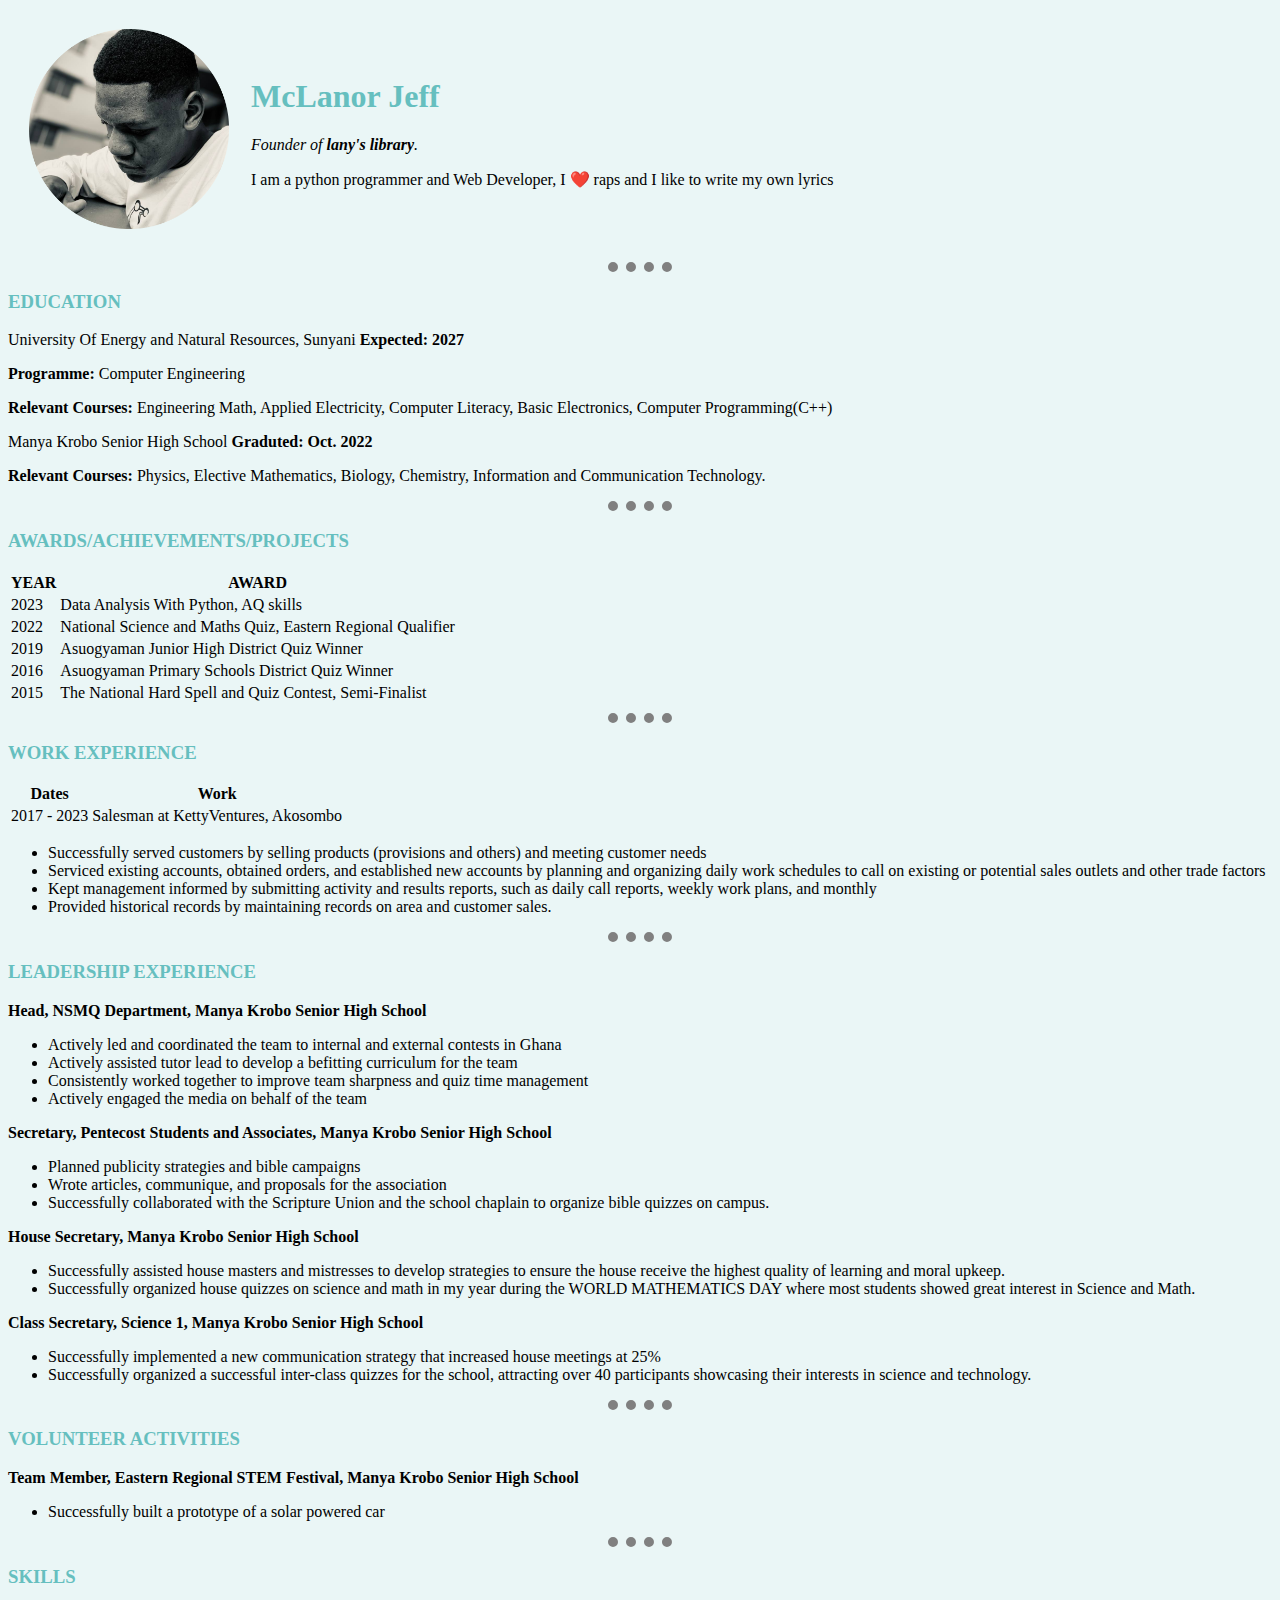
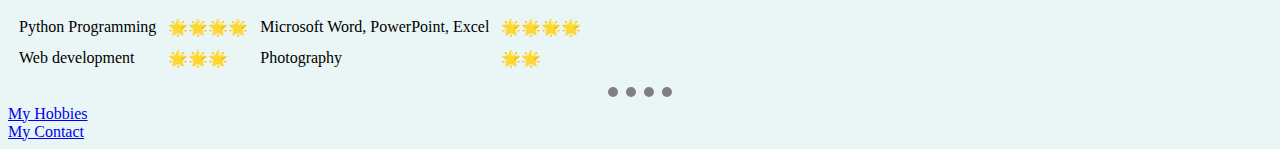
<file: index.html>
<!DOCTYPE html>
<html lang="en">
    <head>
        <meta charset="UTF-8">
        <title>Jephthah's Personal Site</title>
        <link rel="stylesheet" href="CSS/css/styles.css">
        <link rel="icon" href="ss.jpg">
    </head>

    <body>
        <table cellspacing="20">
            <tr>
                <td><img src="a-modified.png", width="200", height="200"></td>
                <td><h1>McLanor Jeff</h1>
                <p><em>Founder of <strong>lany's library</strong>.</em></p>
                <p>I am a python programmer and Web Developer, I ❤️ raps and I like to write my own lyrics</p></td>
            </tr>
        </table>
        <hr>
        <h3>EDUCATION</h3>
            University Of Energy and Natural Resources, Sunyani <strong>Expected: 2027</strong>
            <p><strong>Programme:</strong> Computer Engineering</p>
            <p><strong>Relevant Courses:</strong> Engineering Math, Applied Electricity, Computer Literacy, Basic Electronics, Computer Programming(C++)</p>
            <p>Manya Krobo Senior High School <strong>Graduted: Oct. 2022</strong></p>
            <p><strong>Relevant Courses:</strong> Physics, Elective Mathematics, Biology, Chemistry, Information and Communication
                Technology.</p>
            <hr>
        <h3>AWARDS/ACHIEVEMENTS/PROJECTS</h3>
        <table>
            <thead>
            <tr>
                <th><strong>YEAR</strong></th>
                <th><strong>AWARD</strong></th>
            </tr>
            </thead>
            <tbody>
            <tr>
                <td>2023</td>
                <td>Data Analysis With Python, AQ skills</td>
            </tr>
            <tr>
                <td>2022</td>
                <td>National Science and Maths Quiz, Eastern Regional Qualifier
            </tr>
            <tr>
                <td>2019</td>
                <td>Asuogyaman Junior High District Quiz Winner</td>
            </tr>
            <tr>
                <td>2016</td>
                <td>Asuogyaman Primary Schools District Quiz Winner</td>
            </tr>
            <tr>
                <td>2015</td>
                <td>The National Hard Spell and Quiz Contest, Semi-Finalist</td>
            </tr>
            </tbody>
        </table>
        <hr>
        <h3>WORK EXPERIENCE</h3>

        <table>
            <thead>
            <tr>
                <th>Dates</th>
                <th>Work</th>
            </tr>
            </thead>
            <tbody>
            <tr>
                <td>2017 - 2023</td>
                <td>  Salesman at KettyVentures, Akosombo</td>
            </tr>
            </tbody>
        </table>
        <ul>
        <li>Successfully served customers by selling products (provisions and others) and meeting customer needs</li>
        <li>Serviced existing accounts, obtained orders, and established new accounts by planning and organizing
            daily work schedules to call on existing or potential sales outlets and other trade factors</li>
        <li>Kept management informed by submitting activity and results reports, such as daily call reports, weekly
            work plans, and monthly</li>
         <li>Provided historical records by maintaining records on area and customer sales.</li>
        </ul>
        <hr>
        <h3>LEADERSHIP EXPERIENCE</h3>
        <p><strong>Head, NSMQ Department, Manya Krobo Senior High School</strong></p>
        <ul>
            <li>Actively led and coordinated the team to internal and external contests in Ghana</li>
            <li>Actively assisted tutor lead to develop a befitting curriculum for the team</li>
            <li>Consistently worked together to improve team sharpness and quiz time management</li>
            <li>Actively engaged the media on behalf of the team</li>
        </ul>
        <p><strong>Secretary, Pentecost Students and Associates, Manya Krobo Senior High School</strong></p>
        <ul>
            <li>Planned publicity strategies and bible campaigns</li>
            <li>Wrote articles, communique, and proposals for the association</li>
            <li>Successfully collaborated with the Scripture Union and the school chaplain to organize bible quizzes on campus.</li>
        </ul>
        <p><strong>House Secretary, Manya Krobo Senior High School</strong></p>
        <ul>
            <li>Successfully assisted house masters and mistresses to develop strategies to ensure the house receive
            the highest quality of learning and moral upkeep.</li>
            <li>Successfully organized house quizzes on science and math in my year during the WORLD
            MATHEMATICS DAY where most students showed great interest in Science and Math. </li>
        </ul>
        <p><strong>Class Secretary, Science 1, Manya Krobo Senior High School</strong></p>
        <ul>
            <li>Successfully implemented a new communication strategy that increased house meetings at 25%</li>
            <li>Successfully organized a successful inter-class quizzes for the school, attracting over 40 participants
            showcasing their interests in science and technology.</li>
        </ul>
        <hr>
        <h3>VOLUNTEER ACTIVITIES</h3>
        <p><strong>Team Member, Eastern Regional STEM Festival, Manya Krobo Senior High School</strong></p>
        <ul>
            <li>Successfully built a prototype of a solar powered car</li>
        </ul>
        <hr>
        <h3>SKILLS </h3>
        <table cellspacing="10">
            <tr>
                <td>Python Programming</td>
                <td>🌟🌟🌟🌟</td>

                <td>Microsoft Word, PowerPoint, Excel</td>
                <td>🌟🌟🌟🌟</td>
            </tr>
            <tr>
                <td>Web development</td>
                <td>🌟🌟🌟</td>

                <td>Photography</td>
                <td>🌟🌟</td>

            </tr>
        </table>
        <hr>
        <a href="hobbies.html">My Hobbies</a>
        <br>
        <a href="contact.html">My Contact</a>
    </body>


</html>
</file>
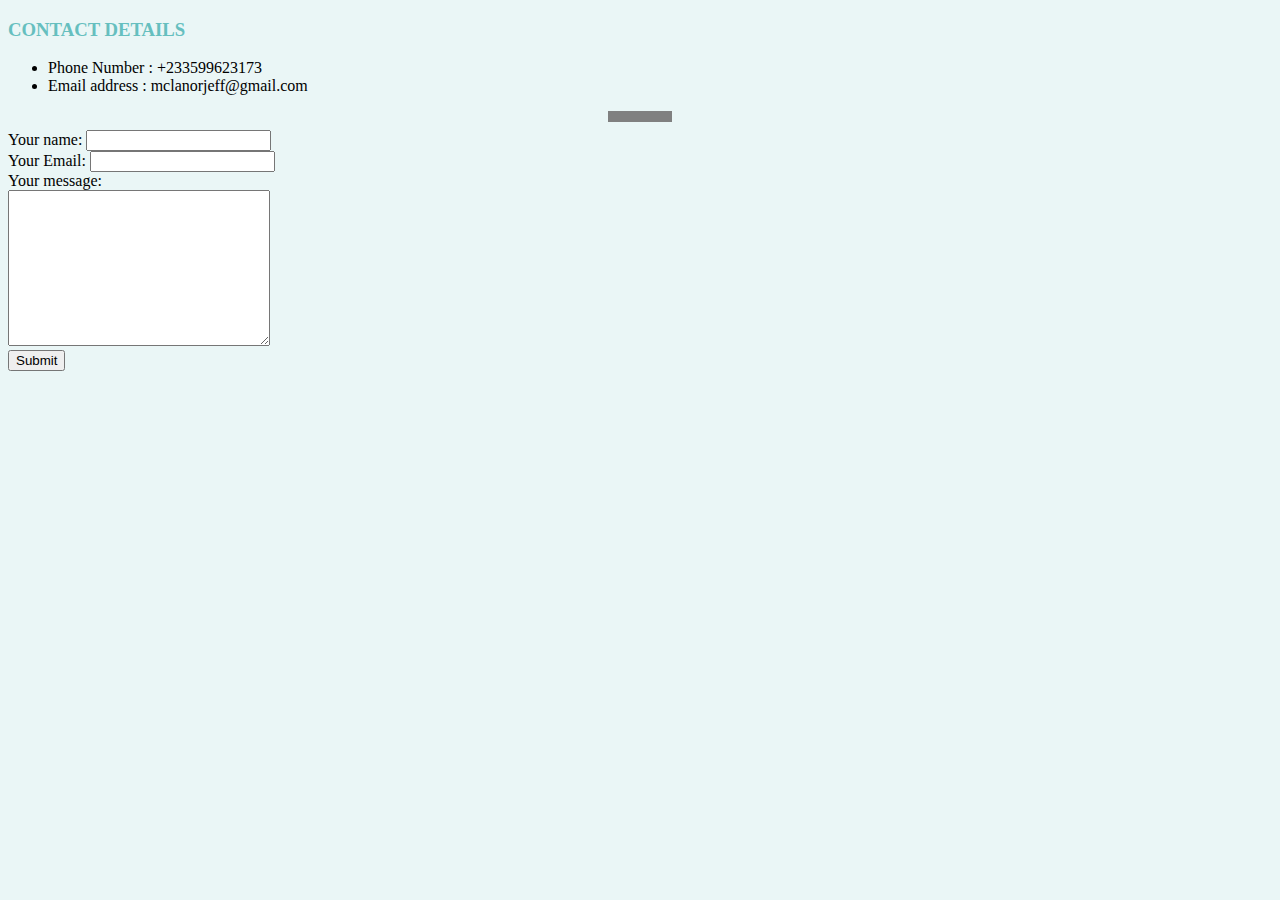
<file: contact.html>
<!DOCTYPE html>
<html lang="en">
<head>
    <meta charset="UTF-8">
    <title>My Contact</title>
    <link rel="stylesheet" href="CSS/css/styles.css">
</head>

<body>
        <h3>CONTACT DETAILS</h3>
        <ul>
            <li>Phone Number : +233599623173</li>
            <li>Email address : mclanorjeff@gmail.com</li>
        </ul>
        <hr size="3" noshade>
        <form class="" action="mailto:mclanorjeff@gmail.com" method="post" enctype="text/plain">
            <label>Your name:</label>
            <input type="text" name="yourName" value=""><br>
            <label>Your Email:</label>
            <input type="email" name="yourEmail" value=""><br>
            <label>Your message:</label><br>
            <textarea name="yourMessage" rows="10 " cols="30"></textarea><br>
            <input type="submit" name="">
        </form>
</body>
</html>
</file>
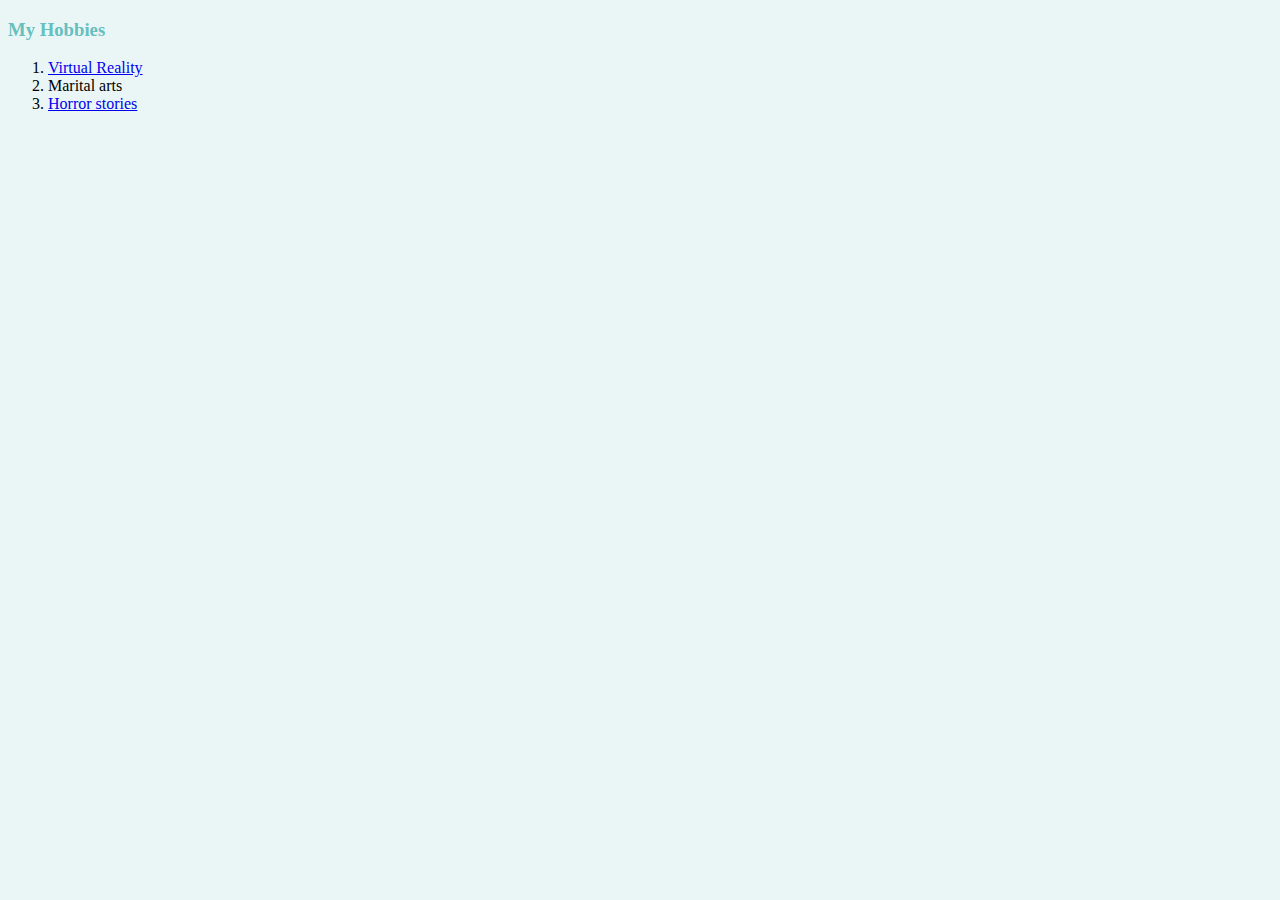
<file: hobbies.html>
<!DOCTYPE html>
<html lang="en">
<head>
    <meta charset="UTF-8">
    <title>My hobbies</title>
    <link rel="stylesheet" href="CSS/css/styles.css">
</head>
<body>
  <h3>My Hobbies</h3>
        <ol>
           <li><a href="https://youtu.be/UOQlKBlobRY">Virtual Reality</a></li>
            <li>Marital arts</li>
            <li><a href="https://youtu.be/skHbZBsS7hM">Horror stories</a></li>
        </ol>

</body>
</html>
</file>
<file: CSS/css/styles.css>
body {
                background-color: #EAF6F6;
                font-family: "Comic Sans MS";
            }

            hr{
                border-style: none;
                border-color: white;
                border-top-style: dotted ;
                border-color: grey;
                border-width: 10px;
                width: 5%;
            }
            h1{
                color: #66BFBF;
            }
            H3{
                color: #66BFBF;
            }
</file>
